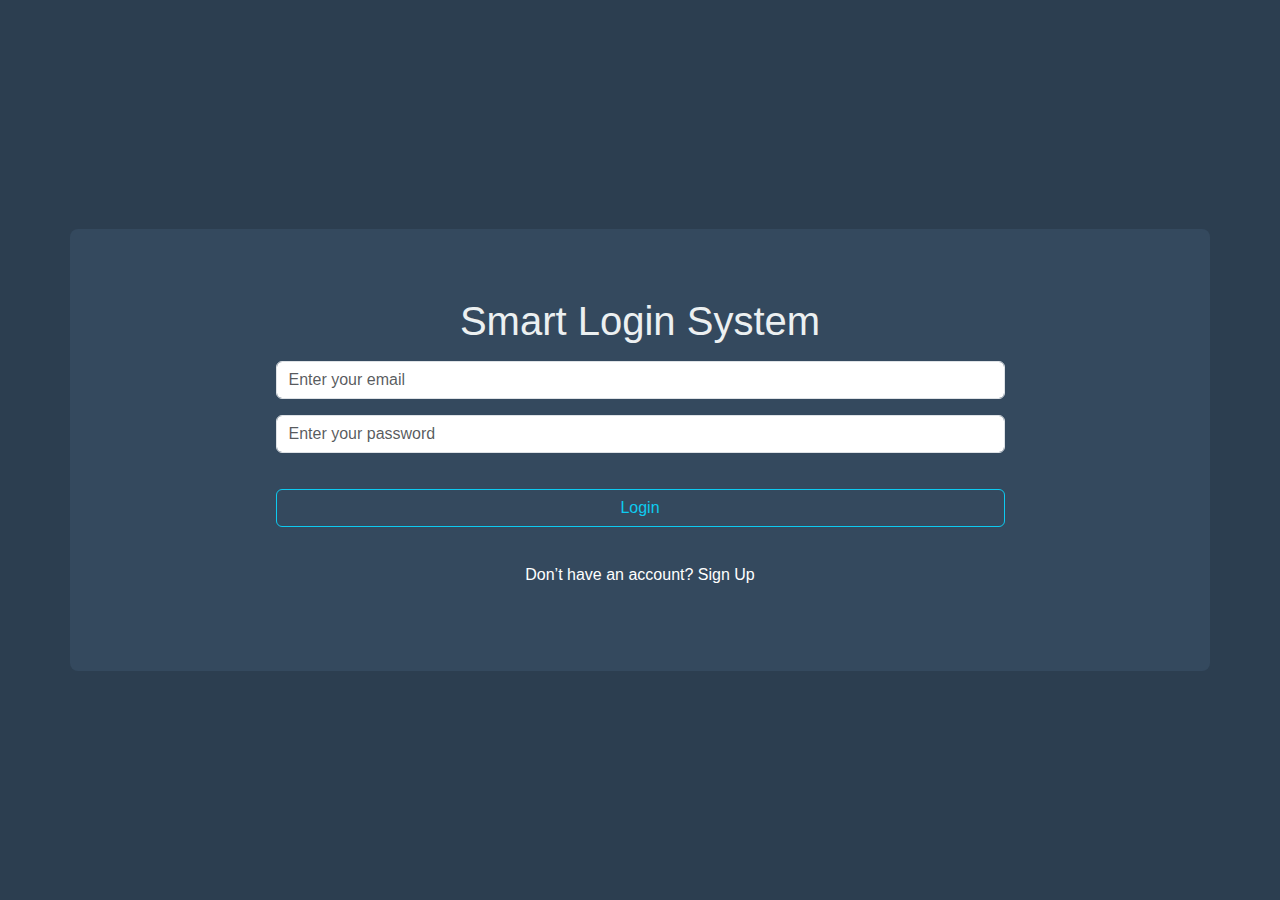
<file: JS2/index.html>
<!DOCTYPE html>
<html lang="en">
<head>
    <meta charset="UTF-8">
    <meta name="viewport" content="width=device-width, initial-scale=1.0">
    <title>Document</title>
    <link rel="stylesheet" href="css/all.min.css">
    <link rel="stylesheet" href="css/bootstrap.min.css">
    <link rel="stylesheet" href="css/style.css">

</head>
<body>

  
<span class="d-none" id="username"></span>
<div class="container my-5 text-center ">
    <div class="group m-auto w-75 p-5">
        <h1>Smart Login System</h1>

        <input id="signinEmail" class="form-control my-3" placeholder="Enter your email" type="text">
        <input id="signinPassword" class="form-control my-3" placeholder="Enter your password" type="password">
        <p id="incorrect"></p>

        <button onclick="login()" class="btn btn-outline-info w-100 my-3">Login</button>
        <p class="text-white">Don’t have an account? <a class='text-white' href='signup.html'>Sign Up</a></p>

    </div>
</div>








    
        <script src="JS/index.js"></script>
   
   
</body>
</html>
</file>
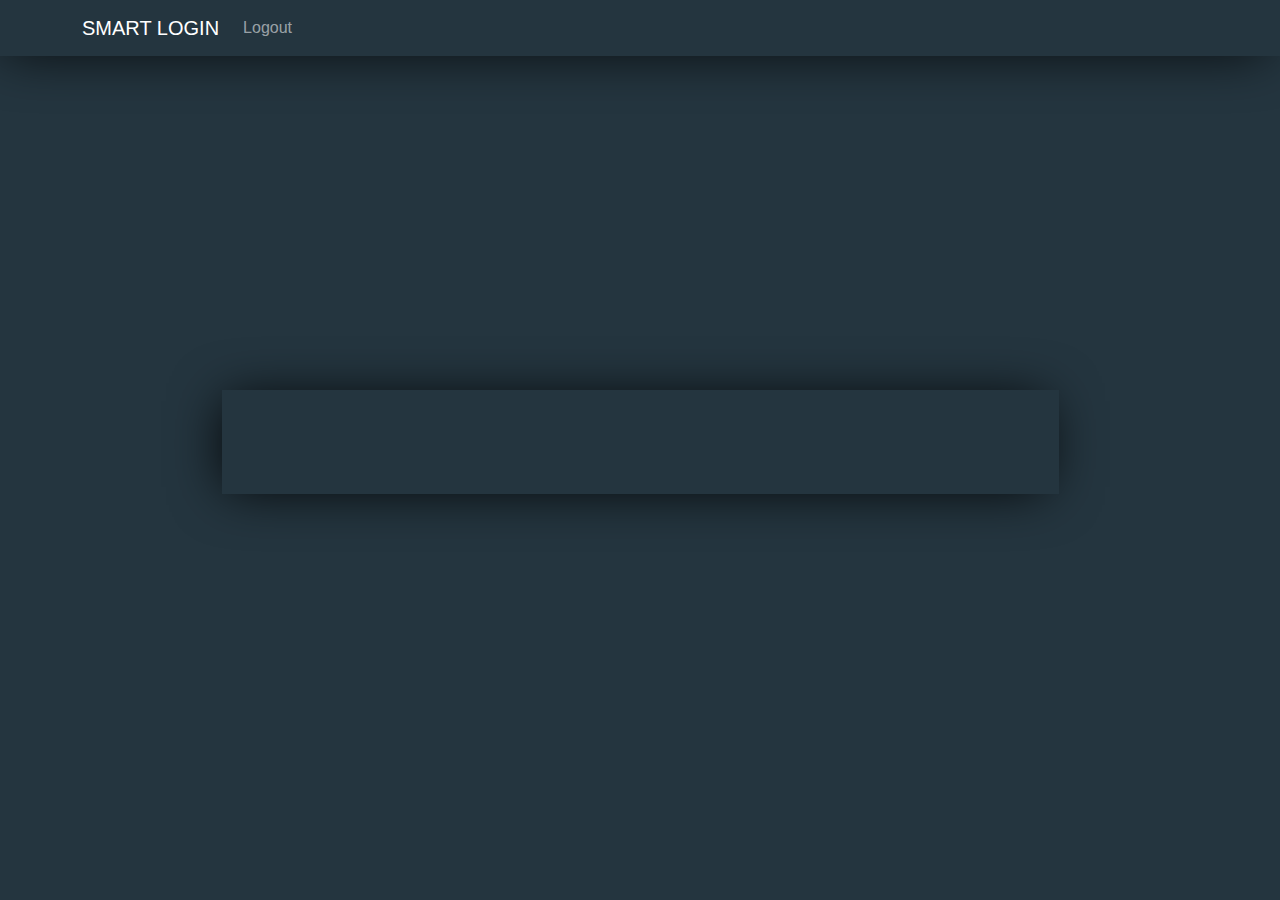
<file: JS2/home.html>
<!DOCTYPE html>
<html lang="en">
<head>
    <meta charset="UTF-8">
    <meta name="viewport" content="width=device-width, initial-scale=1.0">
    <title>Login</title>
    <link rel="stylesheet" href="css/bootstrap.min.css">
    <link rel="stylesheet" href="css/all.min.css">
    <link rel="stylesheet" href="css/home.css">
</head>

    <body id="home">
        <nav class="navbar navbar-expand-lg navbar-dark group">
            <div class="container">
                <a class="navbar-brand" href="#">SMART LOGIN</a>
                <button class="navbar-toggler" type="button" data-toggle="collapse" data-target="#navbarSupportedContent" aria-controls="navbarSupportedContent" aria-expanded="false" aria-label="Toggle navigation">
          <span class="navbar-toggler-icon"></span>
        </button>
    
                <div class="collapse navbar-collapse" id="navbarSupportedContent">
                    <ul class="navbar-nav ml-auto">
    
                        <li class="nav-item ">
                            <a class='nav-link btn btn-outline-warning ' href='index.html' onclick='logout()'>Logout</a>
                        </li>
    
    
                    </ul>
    
                </div>
            </div>
        </nav>
        <div class="container my-5 text-center h-100 d-flex align-items-center">
            <div class="group m-auto w-75 p-5">
                <h1 id="username"></h1>
            </div>
        </div>


    
    <script src="JS/bootstrap.bundle.min.js"></script>
    <script src="JS/index.js"></script>
</body>
</html>
</file>
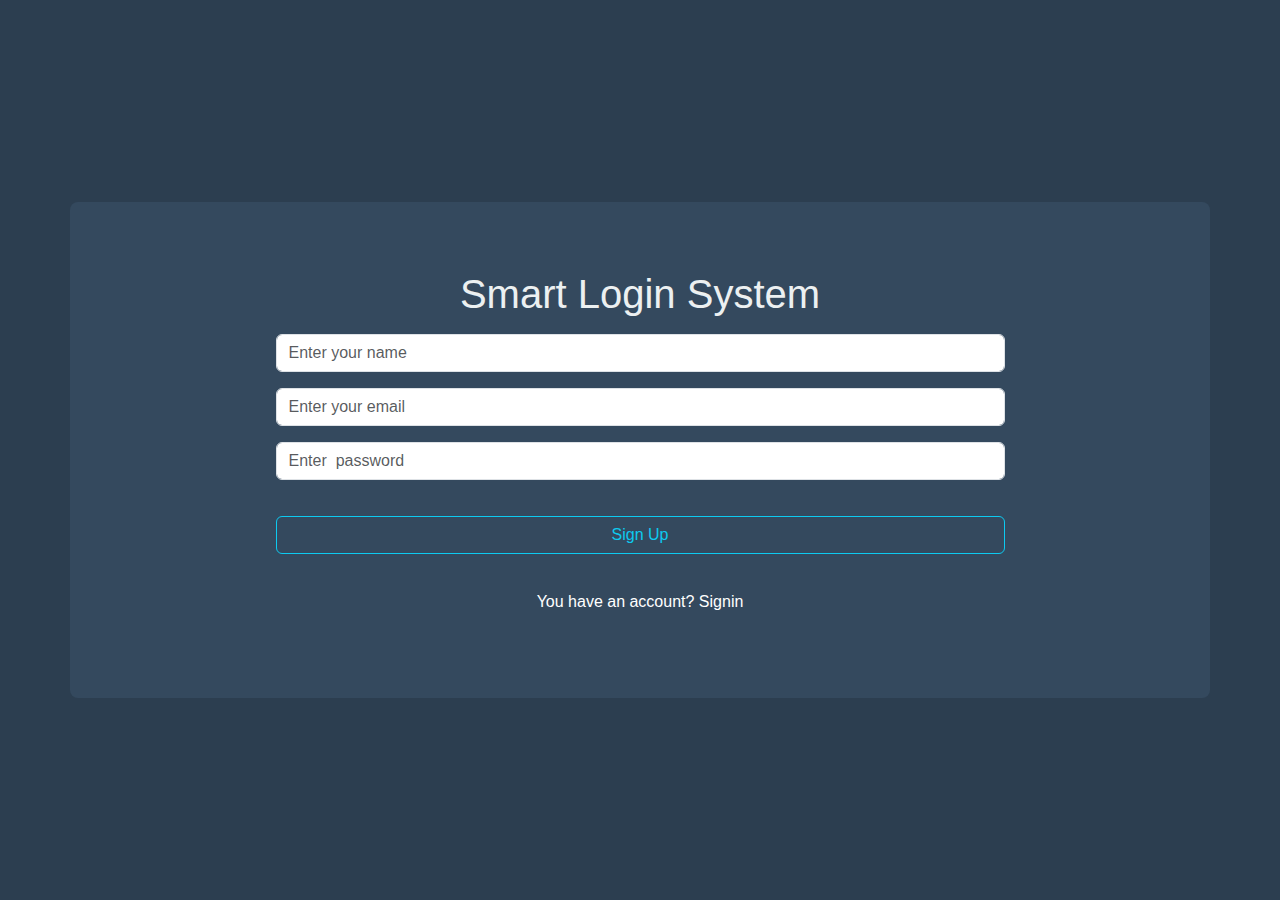
<file: JS2/signup.html>
<!DOCTYPE html>
    <html lang="en">
    <head>
        <meta charset="UTF-8">
        <meta name="viewport" content="width=device-width, initial-scale=1.0">
        <title>Sign Up</title>
        <link rel="stylesheet" href="css/all.min.css">
        <link rel="stylesheet" href="css/bootstrap.min.css">
        <link rel="stylesheet" href="css/style.css">
    </head>
    <body>
        





    <span class="d-none" id="username"></span>

    <div class="container my-5 text-center">
        <div class="group m-auto w-75 p-5">
            <h1>Smart Login System</h1>

            <input id="signupName" class="form-control my-3" placeholder="Enter your name" type="text">
            <input id="signupEmail" class="form-control my-3" placeholder="Enter your email" type="email">

            <input id="signupPassword" class="form-control my-3" placeholder="Enter  password" type="password">
            <p id="exist"></p>

            <button onclick="signUp()" class="btn btn-outline-info w-100 my-3">Sign Up</button>
            <p class="text-white">You have an account? <a class='text-white' href='index.html'>Signin</a></p>
        </div>
    </div>

    
    
        <script src="JS/bootstrap.bundle.min.js"></script> 
        <script src="JS/index.js"></script> 
    </body>
    </html>
</file>
<file: JS2/css/style.css>
body {
    font-family: Arial, sans-serif;
    background-color: #2c3e50;
    color: #ecf0f1;
    display: flex;
    justify-content: center;
    align-items: center;
    height: 100vh;
    margin: 0;
}

.container {
    text-align: center;
    padding: 20px;
    background-color: #34495e;
    border-radius: 8px;
}

input {
    display: block;
    margin: 10px auto;
    padding: 10px;
    width: 80%;
    border: none;
    border-radius: 4px;
}

button {
    padding: 10px 20px;
    margin-top: 10px;
    border: none;
    border-radius: 4px;
    background-color: #1abc9c;
    color: #ecf0f1;
    cursor: pointer;
}

button:hover {
    background-color: #16a085;
}

p {
    margin-top: 20px;
}

a {
    color: #1abc9c;
    text-decoration: none;
}

a:hover {
    text-decoration: underline;
}

#loginResult, #signupResult {
    margin-top: 20px;
    font-weight: bold;
}
</file>
<file: JS2/css/home.css>
body {
    background: #24353f;
    font-family: 'Titillium Web', sans-serif;
}

#home {
    height: 75vh;
}

h1 {
    color: #17a2b8;
}

.group {
    box-shadow: -5px 2px 54px -9px rgba(0, 0, 0, 1);
}

input,
textarea {
    background-color: transparent !important;
    color: #fff !important;
}

input::placeholder,
textarea::placeholder {
    color: rgb(182, 182, 182) !important;
}

input:focus,
textarea:focus {
    box-shadow: 0 0 0 0 transparent !important;
}
</file>
